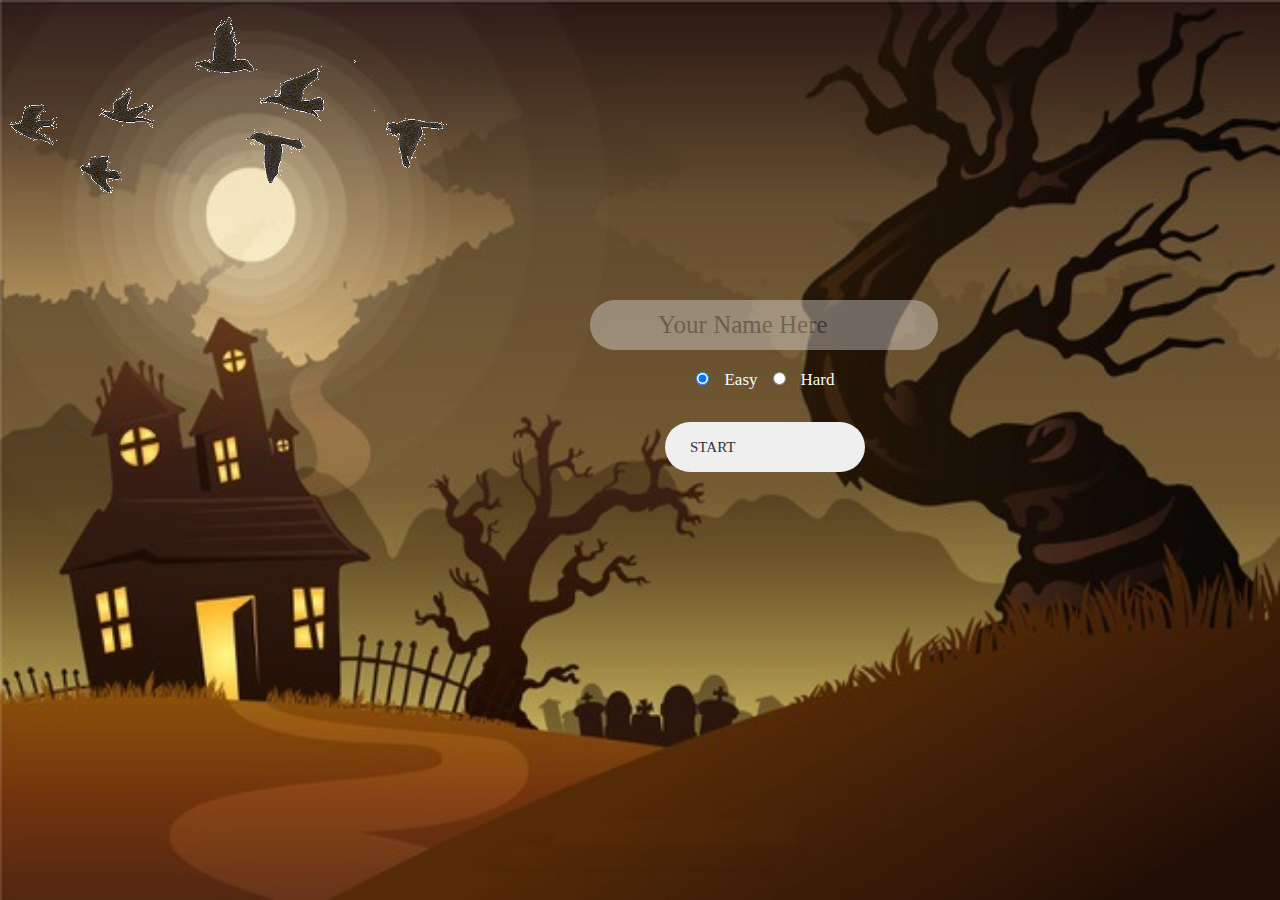
<file: index.html>
<!DOCTYPE html>
<html lang="en">
    <head>
        <meta charset="UTF-8" />
        <meta name="viewport" content="width=device-width, initial-scale=1.0" />
        <meta http-equiv="X-UA-Compatible" content="ie=edge" />
        <title>Document</title>
        <link rel="stylesheet" href="Css/welcome.css">
        <script src="Js/jquery-3.4.1.min.js"></script>
        <script src="Js/jquery-ui.js"></script>
        <script src="Js/mainPage.js"></script>
        <script src="Js/Page1Jquery.js"></script>
    </head>
    <body>
        <img id="background-page" class="background-img" src="Images/3.jpg" />
        <div id="error"></div>
        <section>
            <!-- <img src="images/bomb.png" alt="hunts" id="bomb" /> -->
            <img src="Images/birds.gif" alt="duck_walking" id="birds" />
            <!-- <img src="images/gun2.gif" alt="duck_walking" id="gun"> -->
        </section>

        <section id="form">
            <input id="playerName" type="text" name="userName" placeholder="Your Name Here" />
            <input checked type="radio" value="level-1" name="level" id="easy" class="level" />
            <label for="easy" class="radiomark">Easy</label>
            <input type="radio" value="level-2" name="level" id="hard" class="level"/>
            <label for="hard" class="radiomark">Hard</label>
            <a href="page2.html" id="startPlay"><input type="button" name="submit" value="Start" /></a>
        </section>
        <audio id="audio" src="audio/Winchester12-RA_The_Sun_God-1722751268.mp3"></audio>
    </body>
</html>
</file>
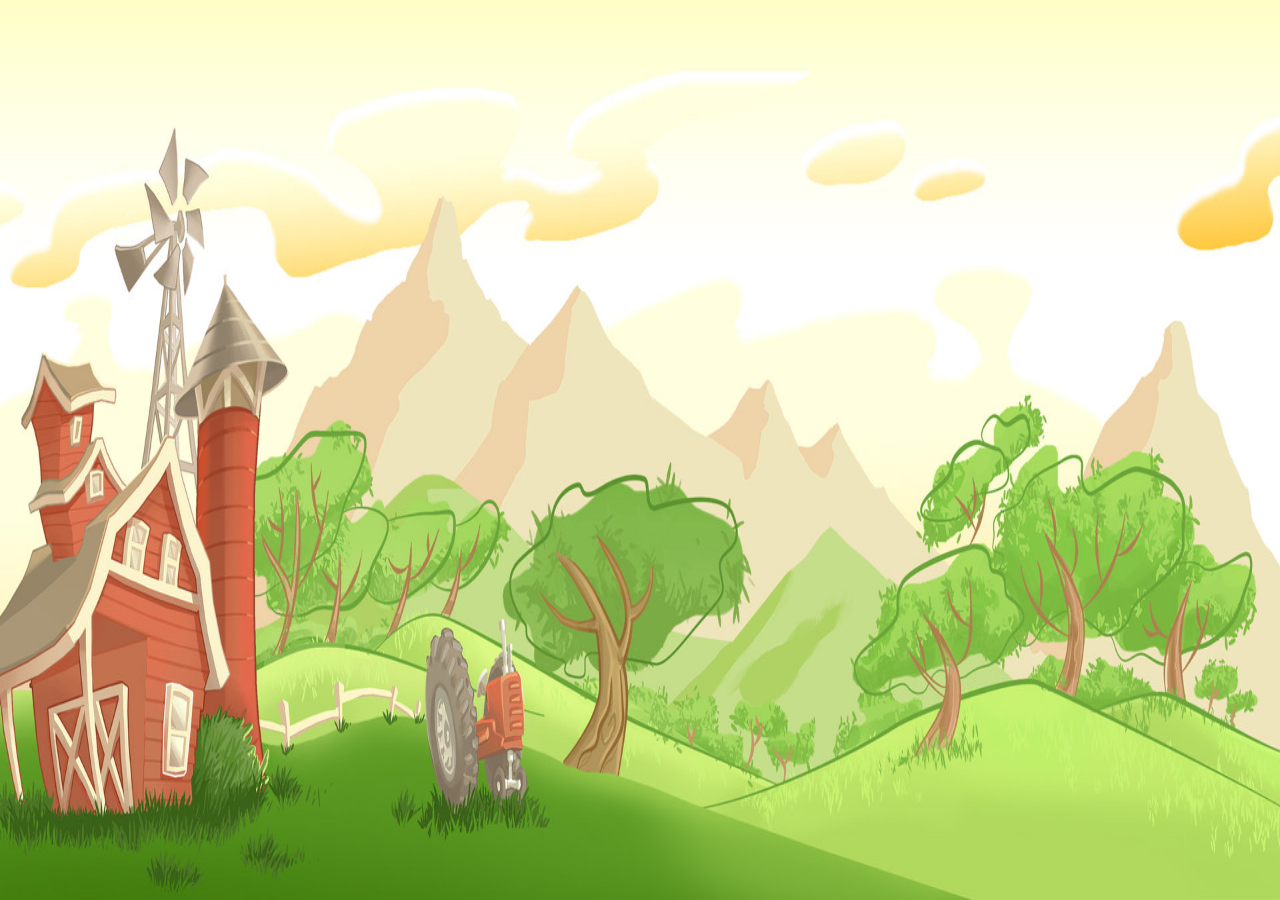
<file: page2.html>
<!DOCTYPE html>
<html lang="en">
<head>
    <meta charset="UTF-8">
    <title>Title</title>
    <link rel="stylesheet" href="Css/bootstrap-4.3.1-dist/css/bootstrap.css">
    <link rel="stylesheet" href="Css/bootstrap-4.3.1-dist/css/bootstrap-grid.css">
    <link rel="stylesheet" href="Css/bootstrap-4.3.1-dist/css/bootstrap-reboot.css">
    <link rel="stylesheet" href="Css/sweetalert.css">
    <link rel="stylesheet" href="Css/page2.css">

    <script src="Js/jquery-3.4.1.js"></script>
    <script src="Js/sweetalert.js"></script>
    <script src="Js/page2JS.js"></script>
</head>
<body>
    <section class="container-fluid p-0">
        <div id="backgroundImage">
            <div id="bgImage">
                <img class="img-fluid w-100" src="Images/imageBackground/11.jpg" alt="">
            </div>
            <div class="info w-100">
                <span class="font-weight-bold font-size-30 text-info">
                    <span id="timer"></span>
                </span>
                <span id="namePlayer" class="font-weight-bold font-size-30 text-danger"></span>
                <span id="containScore" class="font-weight-bold font-size-30 text-success">
                    <span id="scoreText"></span>
                    <span id="score"></span>
                </span>
            </div>
            <div class="infoLevel font-weight-bold font-size-30 text-black-50">
                <span id="level"></span>
            </div>
            <div id="ducks">
            </div>
        </div>
    </section>
    <audio id="audio1" src="audio/Winchester12-RA_The_Sun_God-1722751268.mp3"></audio>
    <audio id="audio2" src="audio/Explosion.mp3"></audio>
    <a href="index.html" id="backToMenu" class="d-none">back To Menu</a>
</body>
</html>
</file>
<file: Css/welcome.css>
* {
    margin: 0px;
    padding: 0px;
	cursor: url('../Images/shoot7black.png') 25 25,auto;
}

body {
    overflow: hidden;
}

.background-img {
    width: 100%;
    height: 100%;
    position: absolute;
}

#duck_walking {
    position: absolute;
    top: 150px;
    left: 600px;
    width: 400px;
    height: 400px;
}

#birds {
    position: absolute;
    left: 900px;
    top: 10px;
}

#gun {
    position: absolute;
    left: 700px;
    /* top: 590px; */
    top: 150px;
}

#form {
    position: absolute;
    left: 590px;
    top: 300px;
    text-align: center;
    border-radius: 25px;
    transition: all 3s linear;
}

#form:hover {
    transform: scale(1.2);
    box-shadow: lightsalmon 10px 10px 10px, lightsalmon -10px -10px 10px;
    padding: 10px;
    border: 2px solid lightcoral;
}

input {
    display: block;
    outline: none;
    border: none;
    cursor: text;
    text-align: start;
}
input[type="text"] {
    font-family: Poppins-Medium;
    font-size: 25px;
    line-height: 1.5;
    display: block;
    width: 250px;
    background: #e6e6e6;
    opacity: 0.4;
    /* background: transparent; */
    height: 50px;
    border-radius: 25px;
    padding: 0 30px 0 68px;
    touch-action: manipulation;
}

input[type="radio"] {
    display: inline-block;
    font-size: 30px;
    border: 2px solid black;
    margin: 22px 6px;
    cursor: default;
}

input[type="button"] {
    font-family: Montserrat-Bold;
    font-size: 15px;
    line-height: 1.5;
    color: #fff;
    text-transform: uppercase;
    /* margin-left: 75px; */
    margin: 15px 75px;
    width: 200px;
    height: 50px;
    border-radius: 25px;
    display: flex;
    justify-content: center;
    align-items: center;
    padding: 0 25px;
    transition: all 0.4s;
    outline: none !important;
    border: none;
    color: #333;
}

input[type="button"]:hover {
    background: #333;
    cursor: pointer;
    color: #fff;
}

.radiomark {
    font-family: Montserrat-Bold;
    font-size: 17px;
    margin: 5px;
    color: azure;
    cursor: default;
}

/*Style Bomb*/
.bomb {
    position: absolute;
    top: 0;
    width: 85px;
    height: 115px;
}

.bombAfter {
    width: 250px;
    height: 300px;
}
a{
    text-decoration: none;
}
.messageError{
    width: 390px;
    border: 1px solid red;
    border-radius: 10px;
    box-shadow: red 10px 10px 10px,silver 10px 10px 20px inset,silver -10px -10px 20px inset;
    font: bold 20px tahoma;
    text-shadow: gray 3px 3px 3px;
    color: red;
    /*position: absolute;*/
    text-align: center;
    display: none;
    /*top: 30%;*/
    /*left: 33%;*/
}
#error{
    display: flex;
    width: 100%;
    justify-content: center;
    align-items: center;
    height: 300px;
    /*background: black;*/
    z-index: 1;
    position: absolute;
}
</file>
<file: Css/sweetalert.css>
@keyframes showSweetAlert {
  0% {
    transform: scale(0.7);
  }
  45% {
    transform: scale(1.05);
  }
  80% {
    transform: scale(0.95);
  }
  100% {
    transform: scale(1);
  }
}
@keyframes hideSweetAlert {
  0% {
    transform: scale(1);
  }
  100% {
    transform: scale(0.5);
  }
}
@keyframes slideFromTop {
  0% {
    top: 0%;
  }
  100% {
    top: 50%;
  }
}
@keyframes slideToTop {
  0% {
    top: 50%;
  }
  100% {
    top: 0%;
  }
}
@keyframes slideFromBottom {
  0% {
    top: 70%;
  }
  100% {
    top: 50%;
  }
}
@keyframes slideToBottom {
  0% {
    top: 50%;
  }
  100% {
    top: 70%;
  }
}
.showSweetAlert {
  animation: showSweetAlert 0.3s;
}
.showSweetAlert[data-animation=none] {
  animation: none;
}
.showSweetAlert[data-animation=slide-from-top] {
  animation: slideFromTop 0.3s;
}
.showSweetAlert[data-animation=slide-from-bottom] {
  animation: slideFromBottom 0.3s;
}
.hideSweetAlert {
  animation: hideSweetAlert 0.3s;
}
.hideSweetAlert[data-animation=none] {
  animation: none;
}
.hideSweetAlert[data-animation=slide-from-top] {
  animation: slideToTop 0.3s;
}
.hideSweetAlert[data-animation=slide-from-bottom] {
  animation: slideToBottom 0.3s;
}
@keyframes animateSuccessTip {
  0% {
    width: 0;
    left: 1px;
    top: 19px;
  }
  54% {
    width: 0;
    left: 1px;
    top: 19px;
  }
  70% {
    width: 50px;
    left: -8px;
    top: 37px;
  }
  84% {
    width: 17px;
    left: 21px;
    top: 48px;
  }
  100% {
    width: 25px;
    left: 14px;
    top: 45px;
  }
}
@keyframes animateSuccessLong {
  0% {
    width: 0;
    right: 46px;
    top: 54px;
  }
  65% {
    width: 0;
    right: 46px;
    top: 54px;
  }
  84% {
    width: 55px;
    right: 0px;
    top: 35px;
  }
  100% {
    width: 47px;
    right: 8px;
    top: 38px;
  }
}
@keyframes rotatePlaceholder {
  0% {
    transform: rotate(-45deg);
  }
  5% {
    transform: rotate(-45deg);
  }
  12% {
    transform: rotate(-405deg);
  }
  100% {
    transform: rotate(-405deg);
  }
}
.animateSuccessTip {
  animation: animateSuccessTip 0.75s;
}
.animateSuccessLong {
  animation: animateSuccessLong 0.75s;
}
.sa-icon.sa-success.animate::after {
  animation: rotatePlaceholder 4.25s ease-in;
}
@keyframes animateErrorIcon {
  0% {
    transform: rotateX(100deg);
    opacity: 0;
  }
  100% {
    transform: rotateX(0deg);
    opacity: 1;
  }
}
.animateErrorIcon {
  animation: animateErrorIcon 0.5s;
}
@keyframes animateXMark {
  0% {
    transform: scale(0.4);
    margin-top: 26px;
    opacity: 0;
  }
  50% {
    transform: scale(0.4);
    margin-top: 26px;
    opacity: 0;
  }
  80% {
    transform: scale(1.15);
    margin-top: -6px;
  }
  100% {
    transform: scale(1);
    margin-top: 0;
    opacity: 1;
  }
}
.animateXMark {
  animation: animateXMark 0.5s;
}
@keyframes pulseWarning {
  0% {
    border-color: #F8D486;
  }
  100% {
    border-color: #F8BB86;
  }
}
.pulseWarning {
  animation: pulseWarning 0.75s infinite alternate;
}
@keyframes pulseWarningIns {
  0% {
    background-color: #F8D486;
  }
  100% {
    background-color: #F8BB86;
  }
}
.pulseWarningIns {
  animation: pulseWarningIns 0.75s infinite alternate;
}
@keyframes rotate-loading {
  0% {
    transform: rotate(0deg);
  }
  100% {
    transform: rotate(360deg);
  }
}
body.stop-scrolling {
  height: 100%;
  overflow: hidden;
}
.sweet-overlay {
  background-color: rgba(0, 0, 0, 0.4);
  position: fixed;
  left: 0;
  right: 0;
  top: 0;
  bottom: 0;
  display: none;
  z-index: 1040;
}
.sweet-alert {
  background-color: #ffffff;
  width: 478px;
  padding: 17px;
  border-radius: 5px;
  text-align: center;
  position: fixed;
  left: 50%;
  top: 50%;
  margin-left: -256px;
  margin-top: -200px;
  overflow: hidden;
  display: none;
  z-index: 2000;
}
@media all and (max-width: 767px) {
  .sweet-alert {
    width: auto;
    margin-left: 0;
    margin-right: 0;
    left: 15px;
    right: 15px;
  }
}
.sweet-alert .form-group {
  display: none;
}
.sweet-alert .form-group .sa-input-error {
  display: none;
}
.sweet-alert.show-input .form-group {
  display: block;
}
.sweet-alert .sa-confirm-button-container {
  display: inline-block;
  position: relative;
}
.sweet-alert .la-ball-fall {
  position: absolute;
  left: 50%;
  top: 50%;
  margin-left: -27px;
  margin-top: -9px;
  opacity: 0;
  visibility: hidden;
}
.sweet-alert button[disabled] {
  opacity: .6;
  cursor: default;
}
.sweet-alert button.confirm[disabled] {
  color: transparent;
}
.sweet-alert button.confirm[disabled] ~ .la-ball-fall {
  opacity: 1;
  visibility: visible;
  transition-delay: 0s;
}
.sweet-alert .sa-icon {
  width: 80px;
  height: 80px;
  border: 4px solid gray;
  border-radius: 50%;
  margin: 20px auto;
  position: relative;
  box-sizing: content-box;
}
.sweet-alert .sa-icon.sa-error {
  border-color: #d43f3a;
}
.sweet-alert .sa-icon.sa-error .sa-x-mark {
  position: relative;
  display: block;
}
.sweet-alert .sa-icon.sa-error .sa-line {
  position: absolute;
  height: 5px;
  width: 47px;
  background-color: #d9534f;
  display: block;
  top: 37px;
  border-radius: 2px;
}
.sweet-alert .sa-icon.sa-error .sa-line.sa-left {
  transform: rotate(45deg);
  left: 17px;
}
.sweet-alert .sa-icon.sa-error .sa-line.sa-right {
  transform: rotate(-45deg);
  right: 16px;
}
.sweet-alert .sa-icon.sa-warning {
  border-color: #eea236;
}
.sweet-alert .sa-icon.sa-warning .sa-body {
  position: absolute;
  width: 5px;
  height: 47px;
  left: 50%;
  top: 10px;
  border-radius: 2px;
  margin-left: -2px;
  background-color: #f0ad4e;
}
.sweet-alert .sa-icon.sa-warning .sa-dot {
  position: absolute;
  width: 7px;
  height: 7px;
  border-radius: 50%;
  margin-left: -3px;
  left: 50%;
  bottom: 10px;
  background-color: #f0ad4e;
}
.sweet-alert .sa-icon.sa-info {
  border-color: #46b8da;
}
.sweet-alert .sa-icon.sa-info::before {
  content: "";
  position: absolute;
  width: 5px;
  height: 29px;
  left: 50%;
  bottom: 17px;
  border-radius: 2px;
  margin-left: -2px;
  background-color: #5bc0de;
}
.sweet-alert .sa-icon.sa-info::after {
  content: "";
  position: absolute;
  width: 7px;
  height: 7px;
  border-radius: 50%;
  margin-left: -3px;
  top: 19px;
  background-color: #5bc0de;
}
.sweet-alert .sa-icon.sa-success {
  border-color: #4cae4c;
}
.sweet-alert .sa-icon.sa-success::before,
.sweet-alert .sa-icon.sa-success::after {
  content: '';
  border-radius: 50%;
  position: absolute;
  width: 60px;
  height: 120px;
  background: #ffffff;
  transform: rotate(45deg);
}
.sweet-alert .sa-icon.sa-success::before {
  border-radius: 120px 0 0 120px;
  top: -7px;
  left: -33px;
  transform: rotate(-45deg);
  transform-origin: 60px 60px;
}
.sweet-alert .sa-icon.sa-success::after {
  border-radius: 0 120px 120px 0;
  top: -11px;
  left: 30px;
  transform: rotate(-45deg);
  transform-origin: 0px 60px;
}
.sweet-alert .sa-icon.sa-success .sa-placeholder {
  width: 80px;
  height: 80px;
  border: 4px solid rgba(92, 184, 92, 0.2);
  border-radius: 50%;
  box-sizing: content-box;
  position: absolute;
  left: -4px;
  top: -4px;
  z-index: 2;
}
.sweet-alert .sa-icon.sa-success .sa-fix {
  width: 5px;
  height: 90px;
  background-color: #ffffff;
  position: absolute;
  left: 28px;
  top: 8px;
  z-index: 1;
  transform: rotate(-45deg);
}
.sweet-alert .sa-icon.sa-success .sa-line {
  height: 5px;
  background-color: #5cb85c;
  display: block;
  border-radius: 2px;
  position: absolute;
  z-index: 2;
}
.sweet-alert .sa-icon.sa-success .sa-line.sa-tip {
  width: 25px;
  left: 14px;
  top: 46px;
  transform: rotate(45deg);
}
.sweet-alert .sa-icon.sa-success .sa-line.sa-long {
  width: 47px;
  right: 8px;
  top: 38px;
  transform: rotate(-45deg);
}
.sweet-alert .sa-icon.sa-custom {
  background-size: contain;
  border-radius: 0;
  border: none;
  background-position: center center;
  background-repeat: no-repeat;
}
.sweet-alert .btn-default:focus {
  border-color: #cccccc;
  outline: 0;
  -webkit-box-shadow: inset 0 1px 1px rgba(0,0,0,.075), 0 0 8px rgba(204, 204, 204, 0.6);
  box-shadow: inset 0 1px 1px rgba(0,0,0,.075), 0 0 8px rgba(204, 204, 204, 0.6);
}
.sweet-alert .btn-success:focus {
  border-color: #4cae4c;
  outline: 0;
  -webkit-box-shadow: inset 0 1px 1px rgba(0,0,0,.075), 0 0 8px rgba(76, 174, 76, 0.6);
  box-shadow: inset 0 1px 1px rgba(0,0,0,.075), 0 0 8px rgba(76, 174, 76, 0.6);
}
.sweet-alert .btn-info:focus {
  border-color: #46b8da;
  outline: 0;
  -webkit-box-shadow: inset 0 1px 1px rgba(0,0,0,.075), 0 0 8px rgba(70, 184, 218, 0.6);
  box-shadow: inset 0 1px 1px rgba(0,0,0,.075), 0 0 8px rgba(70, 184, 218, 0.6);
}
.sweet-alert .btn-danger:focus {
  border-color: #d43f3a;
  outline: 0;
  -webkit-box-shadow: inset 0 1px 1px rgba(0,0,0,.075), 0 0 8px rgba(212, 63, 58, 0.6);
  box-shadow: inset 0 1px 1px rgba(0,0,0,.075), 0 0 8px rgba(212, 63, 58, 0.6);
}
.sweet-alert .btn-warning:focus {
  border-color: #eea236;
  outline: 0;
  -webkit-box-shadow: inset 0 1px 1px rgba(0,0,0,.075), 0 0 8px rgba(238, 162, 54, 0.6);
  box-shadow: inset 0 1px 1px rgba(0,0,0,.075), 0 0 8px rgba(238, 162, 54, 0.6);
}
.sweet-alert button::-moz-focus-inner {
  border: 0;
}
/*!
 * Load Awesome v1.1.0 (http://github.danielcardoso.net/load-awesome/)
 * Copyright 2015 Daniel Cardoso <@DanielCardoso>
 * Licensed under MIT
 */
.la-ball-fall,
.la-ball-fall > div {
  position: relative;
  -webkit-box-sizing: border-box;
  -moz-box-sizing: border-box;
  box-sizing: border-box;
}
.la-ball-fall {
  display: block;
  font-size: 0;
  color: #fff;
}
.la-ball-fall.la-dark {
  color: #333;
}
.la-ball-fall > div {
  display: inline-block;
  float: none;
  background-color: currentColor;
  border: 0 solid currentColor;
}
.la-ball-fall {
  width: 54px;
  height: 18px;
}
.la-ball-fall > div {
  width: 10px;
  height: 10px;
  margin: 4px;
  border-radius: 100%;
  opacity: 0;
  -webkit-animation: ball-fall 1s ease-in-out infinite;
  -moz-animation: ball-fall 1s ease-in-out infinite;
  -o-animation: ball-fall 1s ease-in-out infinite;
  animation: ball-fall 1s ease-in-out infinite;
}
.la-ball-fall > div:nth-child(1) {
  -webkit-animation-delay: -200ms;
  -moz-animation-delay: -200ms;
  -o-animation-delay: -200ms;
  animation-delay: -200ms;
}
.la-ball-fall > div:nth-child(2) {
  -webkit-animation-delay: -100ms;
  -moz-animation-delay: -100ms;
  -o-animation-delay: -100ms;
  animation-delay: -100ms;
}
.la-ball-fall > div:nth-child(3) {
  -webkit-animation-delay: 0ms;
  -moz-animation-delay: 0ms;
  -o-animation-delay: 0ms;
  animation-delay: 0ms;
}
.la-ball-fall.la-sm {
  width: 26px;
  height: 8px;
}
.la-ball-fall.la-sm > div {
  width: 4px;
  height: 4px;
  margin: 2px;
}
.la-ball-fall.la-2x {
  width: 108px;
  height: 36px;
}
.la-ball-fall.la-2x > div {
  width: 20px;
  height: 20px;
  margin: 8px;
}
.la-ball-fall.la-3x {
  width: 162px;
  height: 54px;
}
.la-ball-fall.la-3x > div {
  width: 30px;
  height: 30px;
  margin: 12px;
}
/*
 * Animation
 */
@-webkit-keyframes ball-fall {
  0% {
    opacity: 0;
    -webkit-transform: translateY(-145%);
    transform: translateY(-145%);
  }
  10% {
    opacity: .5;
  }
  20% {
    opacity: 1;
    -webkit-transform: translateY(0);
    transform: translateY(0);
  }
  80% {
    opacity: 1;
    -webkit-transform: translateY(0);
    transform: translateY(0);
  }
  90% {
    opacity: .5;
  }
  100% {
    opacity: 0;
    -webkit-transform: translateY(145%);
    transform: translateY(145%);
  }
}
@-moz-keyframes ball-fall {
  0% {
    opacity: 0;
    -moz-transform: translateY(-145%);
    transform: translateY(-145%);
  }
  10% {
    opacity: .5;
  }
  20% {
    opacity: 1;
    -moz-transform: translateY(0);
    transform: translateY(0);
  }
  80% {
    opacity: 1;
    -moz-transform: translateY(0);
    transform: translateY(0);
  }
  90% {
    opacity: .5;
  }
  100% {
    opacity: 0;
    -moz-transform: translateY(145%);
    transform: translateY(145%);
  }
}
@-o-keyframes ball-fall {
  0% {
    opacity: 0;
    -o-transform: translateY(-145%);
    transform: translateY(-145%);
  }
  10% {
    opacity: .5;
  }
  20% {
    opacity: 1;
    -o-transform: translateY(0);
    transform: translateY(0);
  }
  80% {
    opacity: 1;
    -o-transform: translateY(0);
    transform: translateY(0);
  }
  90% {
    opacity: .5;
  }
  100% {
    opacity: 0;
    -o-transform: translateY(145%);
    transform: translateY(145%);
  }
}
@keyframes ball-fall {
  0% {
    opacity: 0;
    -webkit-transform: translateY(-145%);
    -moz-transform: translateY(-145%);
    -o-transform: translateY(-145%);
    transform: translateY(-145%);
  }
  10% {
    opacity: .5;
  }
  20% {
    opacity: 1;
    -webkit-transform: translateY(0);
    -moz-transform: translateY(0);
    -o-transform: translateY(0);
    transform: translateY(0);
  }
  80% {
    opacity: 1;
    -webkit-transform: translateY(0);
    -moz-transform: translateY(0);
    -o-transform: translateY(0);
    transform: translateY(0);
  }
  90% {
    opacity: .5;
  }
  100% {
    opacity: 0;
    -webkit-transform: translateY(145%);
    -moz-transform: translateY(145%);
    -o-transform: translateY(145%);
    transform: translateY(145%);
  }
}
</file>
<file: Css/page2.css>
*{
    cursor: url('../Images/shoot7black.png') 25 25,auto;
}
.target:hover{
    cursor: url('../Images/shoot7red.png') 25 25,auto;
}
#backgroundImage{
    width: 100%;
    height: -webkit-fill-available;
}
.font-size-30{
    font-size: 30px;
}
#bgImage{
    width: 100%;
    height: inherit;
    margin: 0;
    flex-wrap: wrap;
    display: flex;
    justify-content: center;
    object-fit: cover;
    object-position: center;
    position: absolute;
    z-index: -1;
}
.info{
    display: flex;
    justify-content: space-around;
    align-items: center;
}
.infoLevel{
    position: absolute;
    bottom: 0;
    left: 47%;
}
#ducks{
    float: left;
    position: relative;
    overflow: hidden;
}
.fly{
    position: absolute;
}
.fadeOut{
    opacity: 0;
    transition: 2s;
}
/*Style Bomb*/
.bomb {
    position: absolute;
    top: -250px;
    width: 300px;
    padding: 50px;
    /*border: 1px solid blue;*/
    /*height: 115px;*/
}


.bombAfter {
    width: 250px;
    height: 300px;
}
</file>
